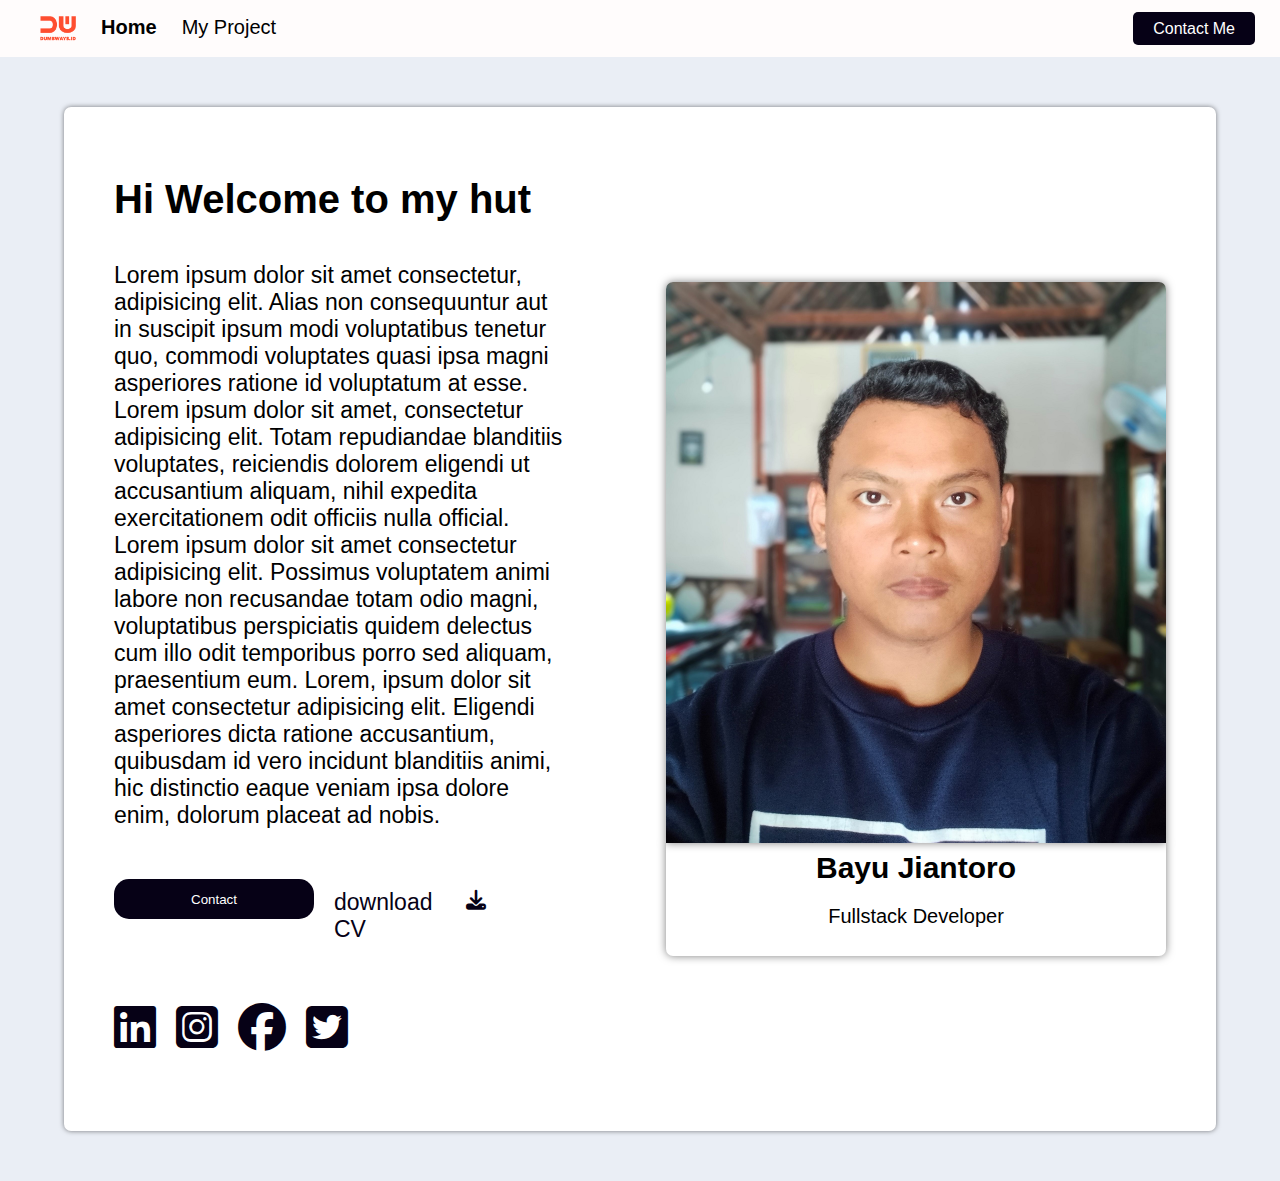
<file: index.html>
<!DOCTYPE html>
<html lang="en">

<head>
    <meta charset="UTF-8">
    <meta http-equiv="X-UA-Compatible" content="IE=edge">
    <meta name="viewport" content="width=device-width, initial-scale=1.0">
    <title>Day 5 Count Post Blog Time</title>
    <link rel="stylesheet" href="assets/css/home.css">
    <link rel="stylesheet" href="assets/css/navbar.css">
    <link rel="stylesheet" href="https://cdnjs.cloudflare.com/ajax/libs/font-awesome/6.3.0/css/all.min.css" />
</head>

<body>
    <nav>
        <div class="nav-left">
            
            <ul>
                <img src="assets/images/dumbways-logo.jpg">
                <li>
                    <a href="index.html" class ="nav-active">
                        Home
                    </a>
                </li>
                <li><a href="form-project.html">My Project</a></li>
            </ul>
        </div>

        <div class="nav-right">
            <a href="contact-form.html">Contact Me</a>
        </div>

         <!-- hamburger -->
        <div class="barsmenu">
            <button style="background-color: transaparent; border: none; cursor: pointer;" onclick="openHamburger()">
                <i class="fa-2x fa-solid fa-bars"></i>
            </button>
        </div>
    </nav>
   

    <div class="hamburger-nav-container" id="hamburger-nav-container">
        <a href="index.html" class="hamburger-active">Home</a>
        <a href="form-project.html">My Project</a>
        <a href="contact-form.html">Contact Me</a>
    </div>
    <!-- close humburger -->


    <div class="container">
        <div >
            <div class="card-content">
                <p class="judul-deskription">Hi Welcome to my hut</p>
                <p class="deskription">
                    Lorem ipsum dolor sit amet consectetur, adipisicing elit. Alias non
                    consequuntur aut in suscipit ipsum modi voluptatibus tenetur quo, commodi voluptates quasi ipsa
                    magni asperiores ratione id voluptatum at esse. Lorem ipsum dolor sit amet, consectetur adipisicing
                    elit. Totam repudiandae blanditiis voluptates, reiciendis dolorem eligendi ut accusantium aliquam,
                    nihil expedita exercitationem odit officiis nulla official. Lorem ipsum dolor sit amet consectetur adipisicing elit. Possimus voluptatem animi labore non recusandae totam odio magni, voluptatibus perspiciatis quidem delectus cum illo odit temporibus porro sed aliquam, praesentium eum. Lorem, ipsum dolor sit amet consectetur adipisicing elit. Eligendi asperiores dicta ratione accusantium, quibusdam id vero incidunt blanditiis animi, hic distinctio eaque veniam ipsa dolore enim, dolorum placeat ad nobis.
                </p>
            </div>
            <div class="card-icon">
                <!-- contact -->
                <div class="card-contact">
                    
                    <div>
                        <a href="contact-form.html"><button>Contact
                        </button></a>
                        
                    </div>

                    <div class="card-download">
                        <a href="#">
                            <p class="download">download CV</p>
                        </a>

                        <a href="#"><i class="fa-solid fa-download fa-lg" ></i></a>

                    </div>
                </div>



                <!-- sosmed -->
                <div class="card-sosmed">
                    <a href="https://www.linkedin.com/in/bayu-jiantoro-559217267/"><i
                            class="fa-brands fa-linkedin fa-3x"
                            ></i></a>

                    <a href="https://instagram.com/bayujiantoro?igshid=ZDdkNTZiNTM="><i
                            class="fa-brands fa-square-instagram fa-3x"
                            ></i></a>

                    <a href="https://www.facebook.com/bayu.jiantoro.1/"><i class="fa-brands fa-facebook fa-3x"
                            ></i></a>

                    <a href="#"><i class="fa-brands fa-square-twitter fa-3x"
                            ></i></a>

                </div>



            </div>
        </div>


        <!-- images -->
        <div class="card-img">
            <img src="assets/images/photo1.jpg">

            <div class="card-nama">

                <p class="nama">Bayu Jiantoro</p>
                <p class="profesi">Fullstack Developer</p>
            </div>

        </div>

    </div>

    <script src="assets/javascript/navbar.js"></script>
</body>

</html>
</file>
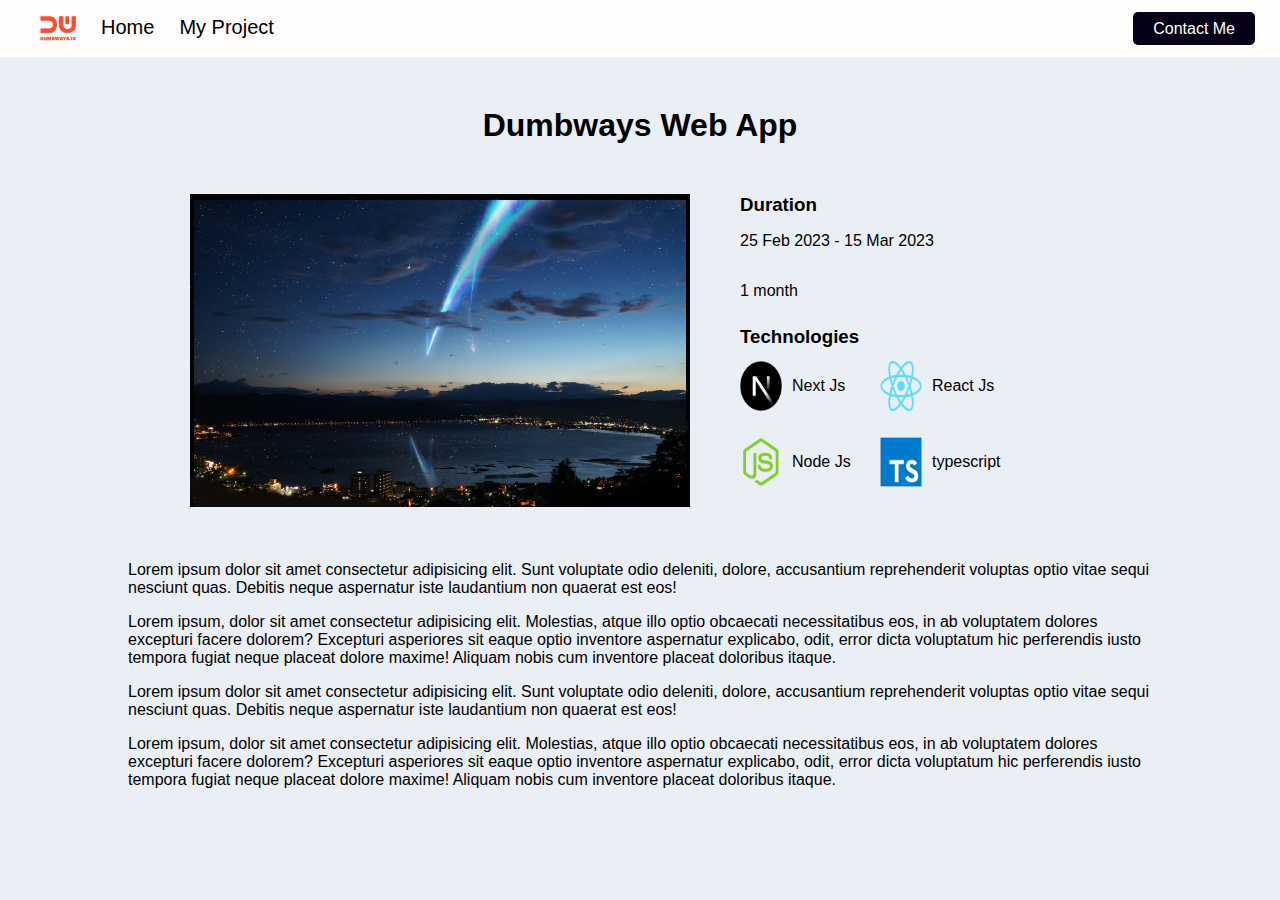
<file: blog-project.html>
<!DOCTYPE html>
<html lang="en">
<head>
    <meta charset="UTF-8">
    <meta http-equiv="X-UA-Compatible" content="IE=edge">
    <meta name="viewport" content="width=device-width, initial-scale=1.0">
    <title>Document</title>
    <link rel="stylesheet" href="assets/css/navbar.css">
    <link rel="stylesheet" href="https://cdnjs.cloudflare.com/ajax/libs/font-awesome/6.3.0/css/all.min.css" integrity="sha512-SzlrxWUlpfuzQ+pcUCosxcglQRNAq/DZjVsC0lE40xsADsfeQoEypE+enwcOiGjk/bSuGGKHEyjSoQ1zVisanQ==" crossorigin="anonymous" referrerpolicy="no-referrer" />
    <link rel="stylesheet" href="assets/css/artikel-blog.css">
</head>
<body>
    <nav>
        <div class="nav-left">
            
            <ul>
                <img src="assets/images/dumbways-logo.jpg">
                <li>
                    <a href="index.html">
                        Home
                    </a>
                </li>
                <li><a href="form-project.html">My Project</a></li>
            </ul>
        </div>

        <div class="nav-right">
            <a href="contact-form.html">Contact Me</a>
        </div>

         <!-- hamburger -->
        <div class="barsmenu">
            <button style="background-color: transaparent; border: none; cursor: pointer;" onclick="openHamburger()">
                <i class="fa-2x fa-solid fa-bars"></i>
            </button>
        </div>
    </nav>
   

    <div class="hamburger-nav-container" id="hamburger-nav-container">
        <a href="index.html" class="hamburger-active">Home</a>
        <a href="form-project.html">My Project</a>
        <a href="contact-form.html">Contact Me</a>
    </div>
    <!-- close humburger -->



    <div class="container-blog">
        <div class="title-artikel">
            <h1>Dumbways Web App</h1>
        </div>
       
        <div class="container-2">
            <div class="img-artikel">
                <img src="assets/images/panorama.png">
            </div>
            <div class="time">
                <div class="durasi-project">
                    <h3>Duration</h3>
                    <div>
                        <i class="fa-regular fa-calendar-days fa-xl"></i>
                        <p>25 Feb 2023 - 15 Mar 2023</p>
                    </div>
                    
                    <div>
                        <i class="fa-regular fa-clock fa-xl"></i>
                    <p>1 month</p>
                    </div>
                    
                </div>
                
                <div class="tehnologi">
                    <h3>Technologies</h3>
                    <div class="next-js">
                        <img src="assets/images/next-js.png">
                        <p>Next Js</p>
                    </div>
                    <div class="react-js">
                        <img src="assets/images/React-icon.svg.png">
                        <p>React Js</p>
                    </div>
                    <div class="node-js">
                        <img src="assets/images/node-js.png">
                        <p>Node Js</p>
                    </div>
                    <div class="typescript">
                        <img src="assets/images/typescript.png">
                        <p>typescript</p>
                    </div>
                    
                </div>
            </div>
            
        </div>
    
        <div class="artikel">
            <p> Lorem ipsum dolor sit amet consectetur adipisicing elit. Sunt voluptate odio deleniti, dolore, accusantium reprehenderit voluptas optio vitae sequi nesciunt quas. Debitis neque aspernatur iste laudantium non quaerat est eos!</p>
            <p> Lorem ipsum, dolor sit amet consectetur adipisicing elit. Molestias, atque illo optio obcaecati necessitatibus eos, in ab voluptatem dolores excepturi facere dolorem? Excepturi asperiores sit eaque optio inventore aspernatur explicabo, odit, error dicta voluptatum hic perferendis iusto tempora fugiat neque placeat dolore maxime! Aliquam nobis cum inventore placeat doloribus itaque.</p>
            <p> Lorem ipsum dolor sit amet consectetur adipisicing elit. Sunt voluptate odio deleniti, dolore, accusantium reprehenderit voluptas optio vitae sequi nesciunt quas. Debitis neque aspernatur iste laudantium non quaerat est eos!</p>
            <p> Lorem ipsum, dolor sit amet consectetur adipisicing elit. Molestias, atque illo optio obcaecati necessitatibus eos, in ab voluptatem dolores excepturi facere dolorem? Excepturi asperiores sit eaque optio inventore aspernatur explicabo, odit, error dicta voluptatum hic perferendis iusto tempora fugiat neque placeat dolore maxime! Aliquam nobis cum inventore placeat doloribus itaque.</p>
        </div>
    </div>

    <script src="assets/javascript/navbar.js"></script>
</body>
</html>
</file>
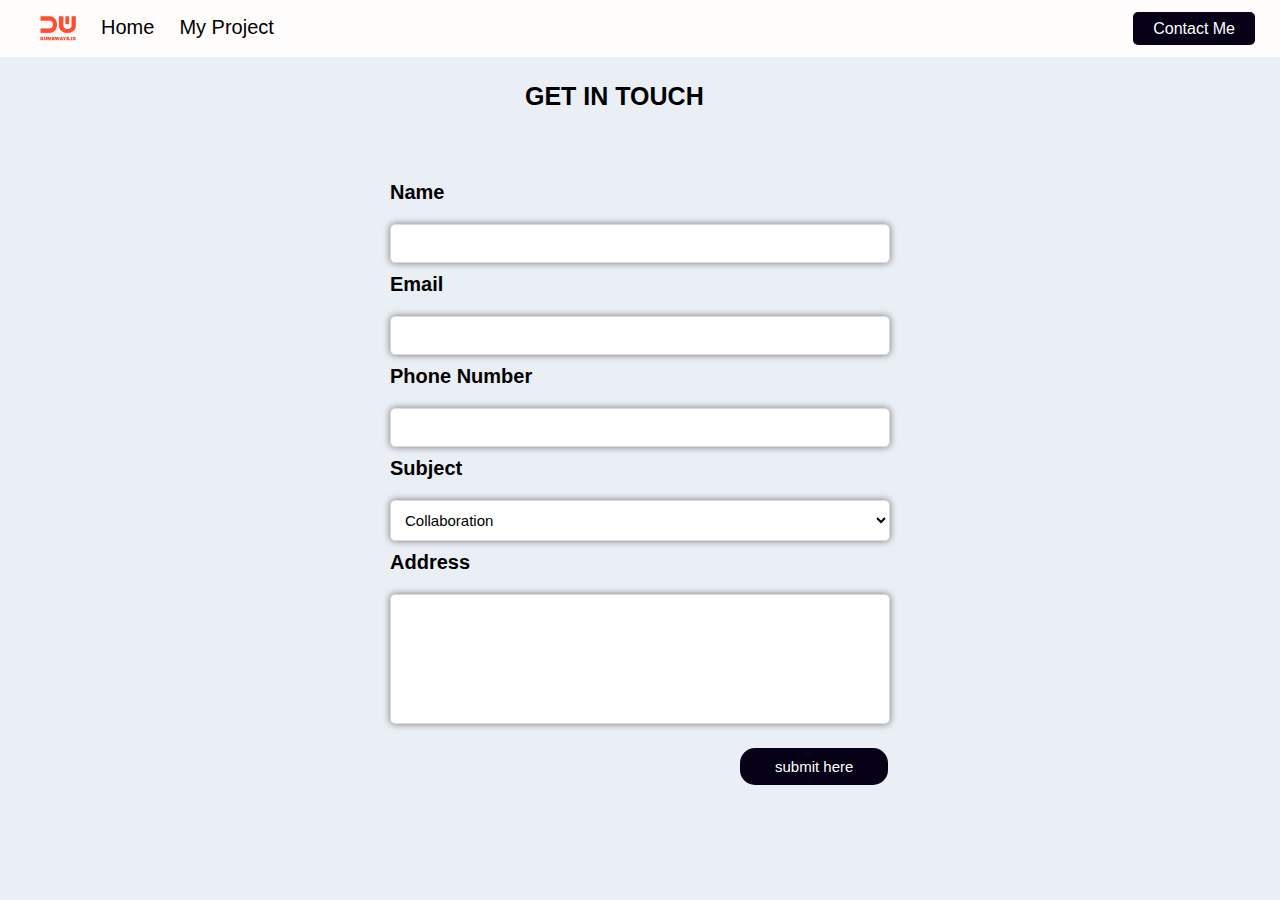
<file: contact-form.html>
<!DOCTYPE html>
<html lang="en">
<head>
    <meta charset="UTF-8">
    <meta http-equiv="X-UA-Compatible" content="IE=edge">
    <meta name="viewport" content="width=device-width, initial-scale=1.0">
    <title>Document</title>
    <link rel="stylesheet" href="assets/css/navbar&contact-form.css">
    <link rel="stylesheet" href="assets/css/navbar.css">
    <link rel="stylesheet" href="https://cdnjs.cloudflare.com/ajax/libs/font-awesome/6.3.0/css/all.min.css" />

</head>
<body>
    <nav>
        <div class="nav-left">
            
            <ul>
                <img src="assets/images/dumbways-logo.jpg">
                <li>
                    <a href="index.html">
                        Home
                    </a>
                </li>
                <li><a href="form-project.html">My Project</a></li>
            </ul>
        </div>

        <div class="nav-right">
            <a href="contact-form.html">Contact Me</a>
        </div>

         <!-- hamburger -->
        <div class="barsmenu">
            <button style="background-color: transaparent; border: none; cursor: pointer;" onclick="openHamburger()">
                <i class="fa-2x fa-solid fa-bars"></i>
            </button>
        </div>
    </nav>
   

    <div class="hamburger-nav-container" id="hamburger-nav-container">
        <a href="index.html" >Home</a>
        <a href="form-project.html">My Project</a>
        <a href="contact-form.html" class="hamburger-active">Contact Me</a>
    </div>
    <!-- close humburger -->

    <div class="title">
        <p>GET IN TOUCH</p>
    </div>

    <form>
        <div>
            <label for="name">Name</label>
            <input id="name" type="text">
        </div>

        <div>
            <label for="email">Email</label>
            <input id="email" type="text">
        </div>

        <div>
            <label for="phone">Phone Number</label>
            <input id="phone" type="number" >
        </div>

        <div class="card-subject">
            <label for="subject">Subject</label>
            <select id="subject">
                <option>Collaboration</option>
                <option>Discussion</option>
                <option>Hiring</option>
            </select>
        </div>

        <div>
            <label for="address">Address</label>
            <Textarea id="address"></Textarea>
        </div>

        <div>
            
            <button class="button-form" type="button" onclick ='getData()'>submit here</button>
        </div>
    </form>
    <script src="assets/javascript/navbar.js"></script>
    <script src="assets/javascript/contact-form.js"></script>
</body>
</html>
</file>
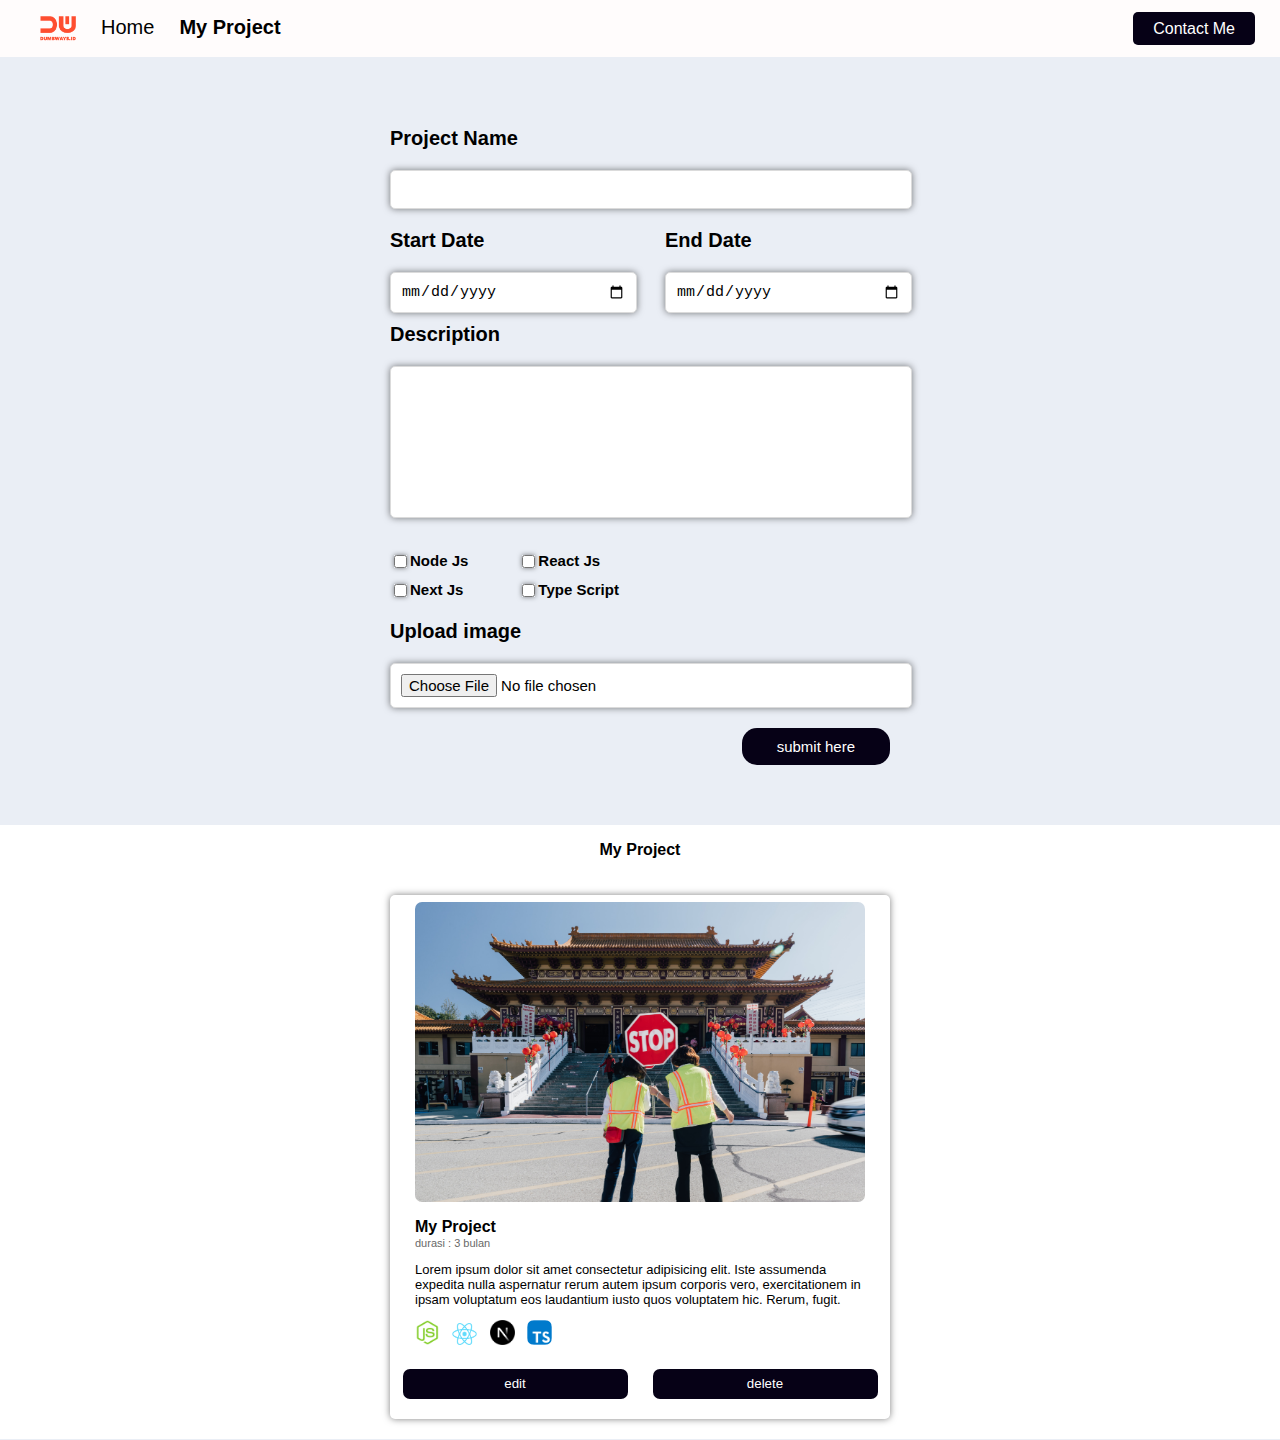
<file: form-project.html>
<!DOCTYPE html>
<html lang="en">
<head>
    <meta charset="UTF-8">
    <meta http-equiv="X-UA-Compatible" content="IE=edge">
    <meta name="viewport" content="width=device-width, initial-scale=1.0">
    <title>Document</title>
    <link rel="stylesheet" href="assets/css/form-project.css">
    <link rel="stylesheet" href="assets/css/navbar.css">
    <link rel="stylesheet" href="https://cdnjs.cloudflare.com/ajax/libs/font-awesome/6.3.0/css/all.min.css" />
</head>
<body>
    <nav>
        <div class="nav-left">
            
            <ul>
                <img src="assets/images/dumbways-logo.jpg">
                <li>
                    <a href="index.html">
                        Home
                    </a>
                </li>
                <li><a href="form-project.html" class ="nav-active">My Project</a></li>
            </ul>
        </div>

        <div class="nav-right">
            <a href="contact-form.html">Contact Me</a>
        </div>

         <!-- hamburger -->
        <div class="barsmenu">
            <button style="background-color: transaparent; border: none; cursor: pointer;" onclick="openHamburger()">
                <i class="fa-2x fa-solid fa-bars"></i>
            </button>
        </div>
    </nav>
   

    <div class="hamburger-nav-container" id="hamburger-nav-container">
        <a href="index.html" >Home</a>
        <a href="form-project.html" class="hamburger-active">My Project</a>
        <a href="contact-form.html">Contact Me</a>
    </div>
    <!-- close humburger -->

    <form onsubmit="getData(event)">
        <div>
            <label for="nameProject">Project Name</label>
            <input class="form-input" id="nameProject" type="text">
        </div>
        <div class="container-date">
            <div class="date">
                <label for="start-date">Start Date</label>
                <input class="form-input" id="startDate" type="date">
            </div>
    
            <div class="date">
                <label for="end-date">End Date</label>
                <input class="form-input" id="endDate" type="date" >
            </div>
        </div>
        
        
        <div>
            <label for="description">Description</label>
            <Textarea class="form-input" id="description"></Textarea>
        </div>

        <!-- checklist -->
        <div class="container-checklist">

            <div>

                <div class="card-checklist">
                    <input type="checkbox" id="nodeJs">
                    <label for="nodeJs">Node Js</label>
                </div>
                <div  class="card-checklist">
                    <input type="checkbox" id="nextJs">
                    <label for="nextJs">Next Js</label>
                </div>
            </div>
            
            <div>
                <div  class="card-checklist">
                    <input type="checkbox" id="reactJs">
                    <label for="reactJs">React Js</label>
                </div>
                <div  class="card-checklist">
                    <input type="checkbox" id="typeScript">
                    <label for="typeScript">Type Script</label>
                </div>
            </div>
            
            
        </div>
        

        <div>
            <label for="file-img">Upload image</label>
            <input class="form-input" id="fileImg" type="file">
        </div>

        <div class="card-button">
            
            <button class="button-form">submit here</button>
        </div>
        
    </form>
    <div class="container-title-project">
        <p>My Project</p>
    </div>
    <div class="container-result" id="containerResult">
        <div id="example" class="card-project">
            <img src="assets/images/tionghoa.jpg" >
            <p class="title-project"> <a href="blog-project.html"> My Project </a></p>
            <p class="durasi-project"> durasi : 3 bulan</p>
            <p class="deskripsi-project">Lorem ipsum dolor sit amet consectetur adipisicing elit. Iste assumenda expedita nulla aspernatur rerum autem ipsum corporis vero, exercitationem in ipsam voluptatum eos laudantium iusto quos voluptatem hic. Rerum, fugit.</p>


            <div class="icon-technology">
                <img id="iconNodeJs" src="assets/images/node-js.png">
                <img id="iconReactJs" src="assets/images/React-icon.svg.png">
                <img id="iconNextJs" src="assets/images/next-js.png">
                <img id="iconTypeScript" src="assets/images/typescript.png">
            </div>

            <div class="button-action">
                <button class="edit">edit</button>
                <button class="delete">delete</button>
            </div>
        </div>
       

   
    </div>
    
    <script src="assets/javascript/navbar.js"></script>
    <script src="assets/javascript/project.js"></script>
</body>
</html>
</file>
<file: assets/css/home.css>
body {
    margin: 0;
    padding: 0;
    background-color: #dbdbdb;
}

.container {
    background-color: white; 
    width: 90%; 
    margin: auto; 
    border-radius: 7px; 
    box-shadow: 0 0 5px rgba(0, 0, 0, 0.5);    
    margin-top: 50px; 
    margin-bottom: 50px;
    padding-bottom: 30px; 
    padding-top: 30px; 
    display: flex;
    align-items: center;
}

.card-content {
    margin-left: 50px; 
    margin-right: 50px; 
}

.judul-deskription {
    font-weight: 900; 
    font-family: sans-serif; 
    font-size: 40px;
}

.deskription {
    font-size: 23px;
}

.card-contact {
    display: flex; 
    margin: 50px;
}
.card-contact button {
    width: 200px; 
    height: 40px; 
    color: white; 
    background-color: rgb(6, 1, 22); 
    border: none; 
    border-radius: 15px; 
    cursor: pointer;
}

.card-download i {
    width: 100px;
    color: rgb(6, 1, 22); 
    margin-top: 20px; 
    margin-left: 20px; 
}

.card-download {
    display: flex;
}

.download {
    font-size: 23px; 
    color: rgb(6, 1, 22); 
    display: inline-block; 
    margin: 10px; 
    margin-left: 20px;
}

.card-sosmed {
    display: flex; margin: 50px;
}

.card-sosmed i {
    margin-right: 20px; 
    color: rgb(6, 1, 22);
}

.card-img {
    margin: 50px;
    /* background-color: red; */
}

.card-img img {
    width: 500px; 
    display: block; 
    border-radius: 7px 7px 0 0; 
    box-shadow:0 0 8px rgba(0, 0, 0, 0.5);
    /* margin-top: 50px; */
}

.card-img .card-nama {
    width: 500px; 
    box-sizing: border-box; 
    margin: auto;  
    padding: 8px; 
    border-radius: 0 0 7px 7px; 
    box-shadow:0 0 8px rgba(0, 0, 0, 0.5);
}

.card-img .nama{
    display: flex; 
    justify-content: center; 
    margin: 0; 
    font-weight: 900; 
    font-size: 30px;
}

.card-img .profesi {
    font-size: 20px; display: flex; justify-content: center;
}


@media screen and (max-width: 1146px) {
    .container {
      flex-wrap: wrap;
      justify-content: center;

    }

    .card-contact {
        
        justify-content: center;
    }

    .card-sosmed {
        justify-content: center;
    }

  
    .judul-deskription { 
        font-size: 1.8em;
    }
    .deskription {
        font-size: 1em;
    }
    
   
  }

@media screen and (max-width: 588px) {
    .card-content {
        margin: 0 auto;
        width: 280px;
        /* background-color: red; */
     
    }

    .judul-deskription { 
        font-size: 1.2em;
    }

    .deskription {
        font-size: 0.8em;
    }

    .card-contact {
        margin-right: 10px;
    }
    
    .card-contact button {
        width: 100px;
        height: 30px;
    }

    .download {
        font-size: 0.8em;
        width: 95px;
    }

    .card-download i {
        color: rgb(6, 1, 22); 
        margin: 0;
        margin-top: 12px;
        font-size: 20px;
        margin-right: 0;
    }

    .card-sosmed i {
        font-size: 40px;
    }

    .card-img {
        /* background-color: red; */
        margin-top: 0;
    }

    .card-img img {
        width: 250px;
    }

    .card-img .card-nama {
        width: 250px;
        /* padding: 5px; */
    }
    .card-nama .nama {
        font-size: 15px;
    }

    .card-nama .profesi {
        font-size: 13px;
        margin-top: 3px;
        
    }
}
</file>
<file: assets/css/navbar.css>
/* navbar */
body {
    margin: 0;
    padding: 0;
    background-color: rgb(234, 238, 245);
    font-family: sans-serif;
}

nav {
    background-color: #fffcfc;
    display: flex;
    align-items: center;
    justify-content: space-between;
    flex-wrap: wrap;
}

nav img {
    width: auto;
    height: 25px;
    margin-right: 25px;
}

.nav-left a {
    text-decoration: none;
    color: black;
}

.nav-left ul {
    display: flex;
    list-style-type: none;
}

.nav-left ul li {
    margin-right: 25px;
    font-size: 20px;
}

.nav-right {
    text-align: end;

}

.barsmenu {
    display: none;
    margin-right: 10px;
}

.nav-right a {
    background-color: rgb(6, 1, 22);
    padding: 8px 20px;
    color: white;
    border-radius: 5px;
    margin-top: 15px;
    text-decoration: none;
    margin-right: 25px;
}

.nav-active {
    font-weight: 800;
}

.hamburger-nav-container {
  font-size: 23px;
  display: none;
  background-color: #d1cece;
  padding: 10px;
}

.hamburger-nav-container .hamburger-active {
  background-color: rgb(6, 1, 22);
  width: 130px;
  margin: auto;
  border-radius: 8px;
  padding: 5px 0;
  color: white;


}

.hamburger-nav-container a {
  color: black;
  font-size: 15px;
  text-decoration: none;
  display: flex;
  justify-content: center;
  padding: 10px;
  /* border: 1px solid #fff; */
}

#barsmenu {
  display: none;
}

@media screen and (max-width: 500px) { 

    .nav-left ul {
        display: inline-block;
        padding-left: 20px;    
    }

    nav img {
        display: block;
        
    }
    .nav-right {
        display: none;
    }
    .nav-left li {
        display: none;
    }
    .barsmenu {
        display: block;
        
    }
    

}
</file>
<file: assets/css/artikel-blog.css>
.title-artikel {
    margin-top: 50px;
}
.title-artikel h1 {
    text-align: center;
}
 .container-2 {
    display: flex;
    justify-content: center;
    margin-top: 50px;
}

.img-artikel img {
    width: 500px;
}


.time {
    margin-left: 50px;
    
}

.durasi-project p {
    display: inline-block;
}
.durasi-project h3 {
    display: block;
    margin: 0;
}
.tehnologi {
    width: 350px;
    height: auto;
    display: flex;
    flex-wrap: wrap;
    margin-top: 10px;
}
.tehnologi h3 {
    display: inline-block;
    width: 100%;
    margin: 0;
}
.next-js , .react-js , .node-js , .typescript {

    width: 40%;
    display: flex;
    margin: 13px 0;
}
.tehnologi img {
    width: 30%;
}
.tehnologi p {
    display: inline-block;
    margin-left: 10px;
}

.artikel {

    width: 80%;
    margin: 50px auto;
}

@media screen and (max-width: 500px) { 


    .container-2 {
        display: flex;
        flex-wrap: wrap;
    }

    .img-artikel img {
        width: 80%;
        display: block;
        margin: auto;
    }
    .time {
        margin: 20px auto;
        padding-left: 30px;
    }
}
</file>
<file: assets/css/navbar&contact-form.css>
body {
    margin: 0;
    padding: 0;
    background-color: rgb(234, 238, 245);
    font-family: sans-serif;
}

/* navbar */
nav {
    background-color: #fffcfc;
    display: flex;
    align-items: center;
    justify-content: space-between;
}
nav img {
    width: auto;
    height: 25px;
    margin-right: 25px;
}

.nav-left a {
    text-decoration: none;
    color: black;
}

.nav-left ul {
    display: flex;
    list-style-type: none;
}

.nav-left ul li {
    margin-right: 25px;
    font-size: 20px;
}

.nav-right {
    text-align: end;

}

.nav-right a {
    background-color: rgb(6, 1, 22);
    padding: 8px 20px;
    color: white;
    border-radius: 5px;
    margin-top: 15px;
    text-decoration: none;
    margin-right: 25px;
}

.title {
    /* background-color: aqua; */
    width: 230px;
    margin: auto;
    
}
.title p {
    font-size: 25px;
    font-weight: 900;
       
}

/* contact form */
form {
    width: 500px;
    margin: 50px auto;
    padding: 10px;
}

form div {
    margin-top: 10px;
}

label {
    font-weight: bold;
    font-size: 20px;
}

.container-date {
    display: flex;
    justify-content: space-between;
}
.date {
    width: 45%;
}



input,
select,
textarea {
    width: 100%;
    background-color: white;
    padding: 10px;
    margin-top: 20px;
    font-size: 15px;
    border: none;
    border: 1px solid #dbdbdb;
    border-radius: 5px; 
    box-shadow: 0 0 7px rgba(0, 0, 0, 0.5);
    outline: none;
    box-sizing: border-box;
    
}
.card-subject{
    width: 100%;
}

textarea {
    resize: none;
    height: 130px;
}

.container-checklist {
    display: flex;
    background-color: red;

}

.card-checklist {
    display: flex;
    background-color: aqua;
}

.card-checklist input {
    margin: 0;
    padding: 0;
}

.button-form {
    color: white;
    background-color: rgb(6, 1, 22);
    padding: 10px 35px;
    font-size: 15px;
    border: none;
    border-radius: 15px;
    margin-top: 10px;
    margin-left: 70%;
    cursor: pointer;
}

input[type=number]::-webkit-inner-spin-button {
    -webkit-appearance: none;
  }

a {
    color: white;
    text-decoration: none;
}

@media screen and (max-width: 600px) {
    form {
        /* background-color: red; */
        width: 250px;
        padding-left: 0;
    }
    .button-form {
        margin-left: 25%;
    }
}
</file>
<file: assets/css/form-project.css>
body {
    margin: 0;
    padding: 0;
    background-color: rgb(234, 238, 245);
    font-family: sans-serif;
}

/* navbar */
nav {
    background-color: #fffcfc;
    display: flex;
    flex-wrap: wrap;
    align-items: center;
    justify-content: space-between;
}
nav img {
    width: auto;
    height: 25px;
    margin-right: 25px;
}

.nav-left a {
    text-decoration: none;
    color: black;
}

.nav-left ul {
    display: flex;
    list-style-type: none;
}

.nav-left ul li {
    margin-right: 25px;
    font-size: 20px;
}

.nav-right {
    text-align: end;

}

.nav-right a {
    background-color: rgb(6, 1, 22);
    padding: 8px 20px;
    color: white;
    border-radius: 5px;
    margin-top: 15px;
    text-decoration: none;
    margin-right: 25px;
}


/* contact form */
form {
    width: 500px;
    margin: 50px auto;
    padding: 10px;
}

form div {
    margin-top: 10px;
}

label {
    font-weight: bold;
    font-size: 20px;
}

.container-date {
    display: flex;
    justify-content: space-between;
}
.date {
    width: 45%;
}



.form-input {
    width: 100%;
    background-color: white;
    padding: 10px;
    margin-top: 20px;
    font-size: 15px;
    border: none;
    border: 1px solid #dbdbdb;
    border-radius: 5px; 
    box-shadow: 0 0 7px rgba(0, 0, 0, 0.5);
    outline: none;
    
}

textarea {
    resize: none;
    height: 130px;
}

.container-checklist {
    display: flex;
    padding-top: 0;
    margin-bottom: 20px;

}
input[type=checkbox]::-webkit-inner-spin-button {
    -webkit-appearance: none;
  }

.card-checklist {
    display: flex;
    margin-right: 50px;
}

.card-checklist input {
    /* border-radius: 5px;  */
    box-shadow: 0 0 5px rgba(0, 0, 0, 0.5);
    outline: none;
}

.card-checklist label {
    font-size: 15px;
}

.card-button {
    text-align: end;
}
.button-form {
    color: white;
    background-color: rgb(6, 1, 22);
    padding: 10px 35px;
    font-size: 15px;
    border: none;
    border-radius: 15px;
    margin-top: 10px;
    cursor: pointer;
}


a {
    color: white;
    text-decoration: none;
}

.container-title-project {
    display: flex;
    justify-content: center;
    background-color:   white;
}

.container-title-project p {
    font-weight: 900;
}


.container-result {
    width: 100%;
    display: flex;
    justify-content: center;
    align-items: center;
    flex-wrap: wrap;
    background-color:   white;
}

.card-project {
    width: 500px;
    background-color: white;
    margin: 20px;
    padding-top: 7px;
    box-sizing: border-box;
    border-radius: 5px; 
    box-shadow: 0 0 7px rgba(0, 0, 0, 0.5);

}

.card-project a {
    color: black;
}

.card-project img {
    display: block;
    width: 90%;
    margin-top: 5x;
    margin: auto;
    border-radius: 7px;
}

.title-project {
    font-weight: 900;
    display: block;
    margin-left: 5%;
}

.durasi-project {
    display: block;
    margin-left: 5%;
    padding: 0;
    font-size:  11px;
    margin-top: -15px;
    color: dimgray;
}
.deskripsi-project {
    display: block;
    font-size: 13px;
    margin-left: 5%;
    margin-right: 5%;
}
.icon-technology {
    display: inline-block;
    margin-bottom: 20px;
    /* background-color: aqua; */
    margin-left: 5%;


}
.icon-technology img{
    width: 25px;
    display: inline-block;
    margin-right: 8px;
}

/* button */

.button-action {
    display: flex;
    justify-content: space-around;
    margin-bottom: 20px;
}
.button-action button {
    width: 45%;
    height: 30px;
    border: none;
    background-color: rgb(6, 1, 22);
    color: white;
    border-radius: 7px;
    cursor: pointer;
}

@media screen and (max-width: 800px) { 

    .nav-right {
        padding-bottom: 20px;
        margin: auto;
    }

    form {
        width: 80%;
        margin: auto;
        box-sizing: border-box;
        margin-bottom: 30px;
    }
    .card-button {
        text-align: end;
    }

    .form-input {
        padding-left: 0;
        padding-right: 0;
    }
    
    .date input {
        font-size: 13px;
        padding-left: 5px;
    }
    .container-result {
        align-items: normal;
        justify-content: space-evenly;
        

    }
    
    .card-project {
        width: 40%;
        /* background-color: red; */
        margin: 20 px 0 20px 50px;
    }
    .title-project {
        font-size: 12px;
    }
    .durasi-project {
        font-size: 10px;
    }
    .deskripsi-project {
        font-size: 10px;
    }
}

@media screen and (max-width: 400px) {
    .card-project {
        width: 130px;
    }
}
</file>
